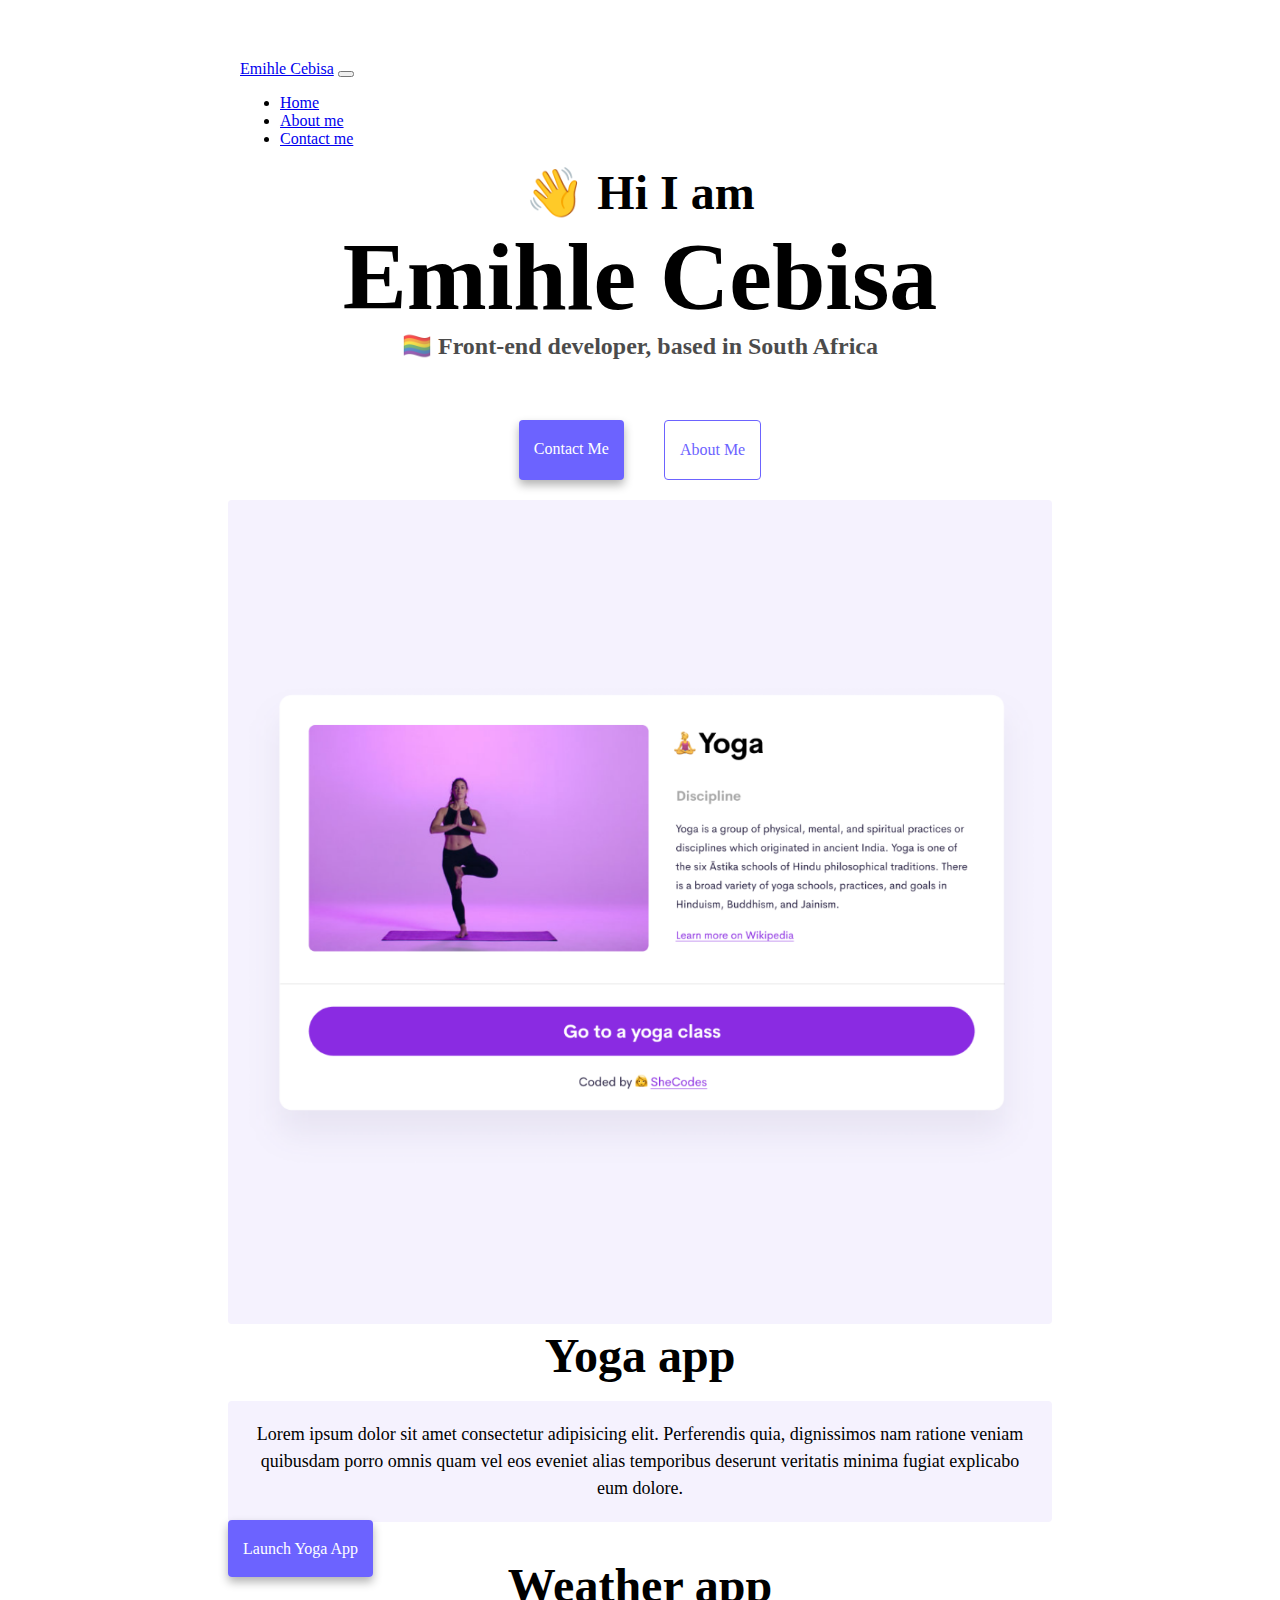
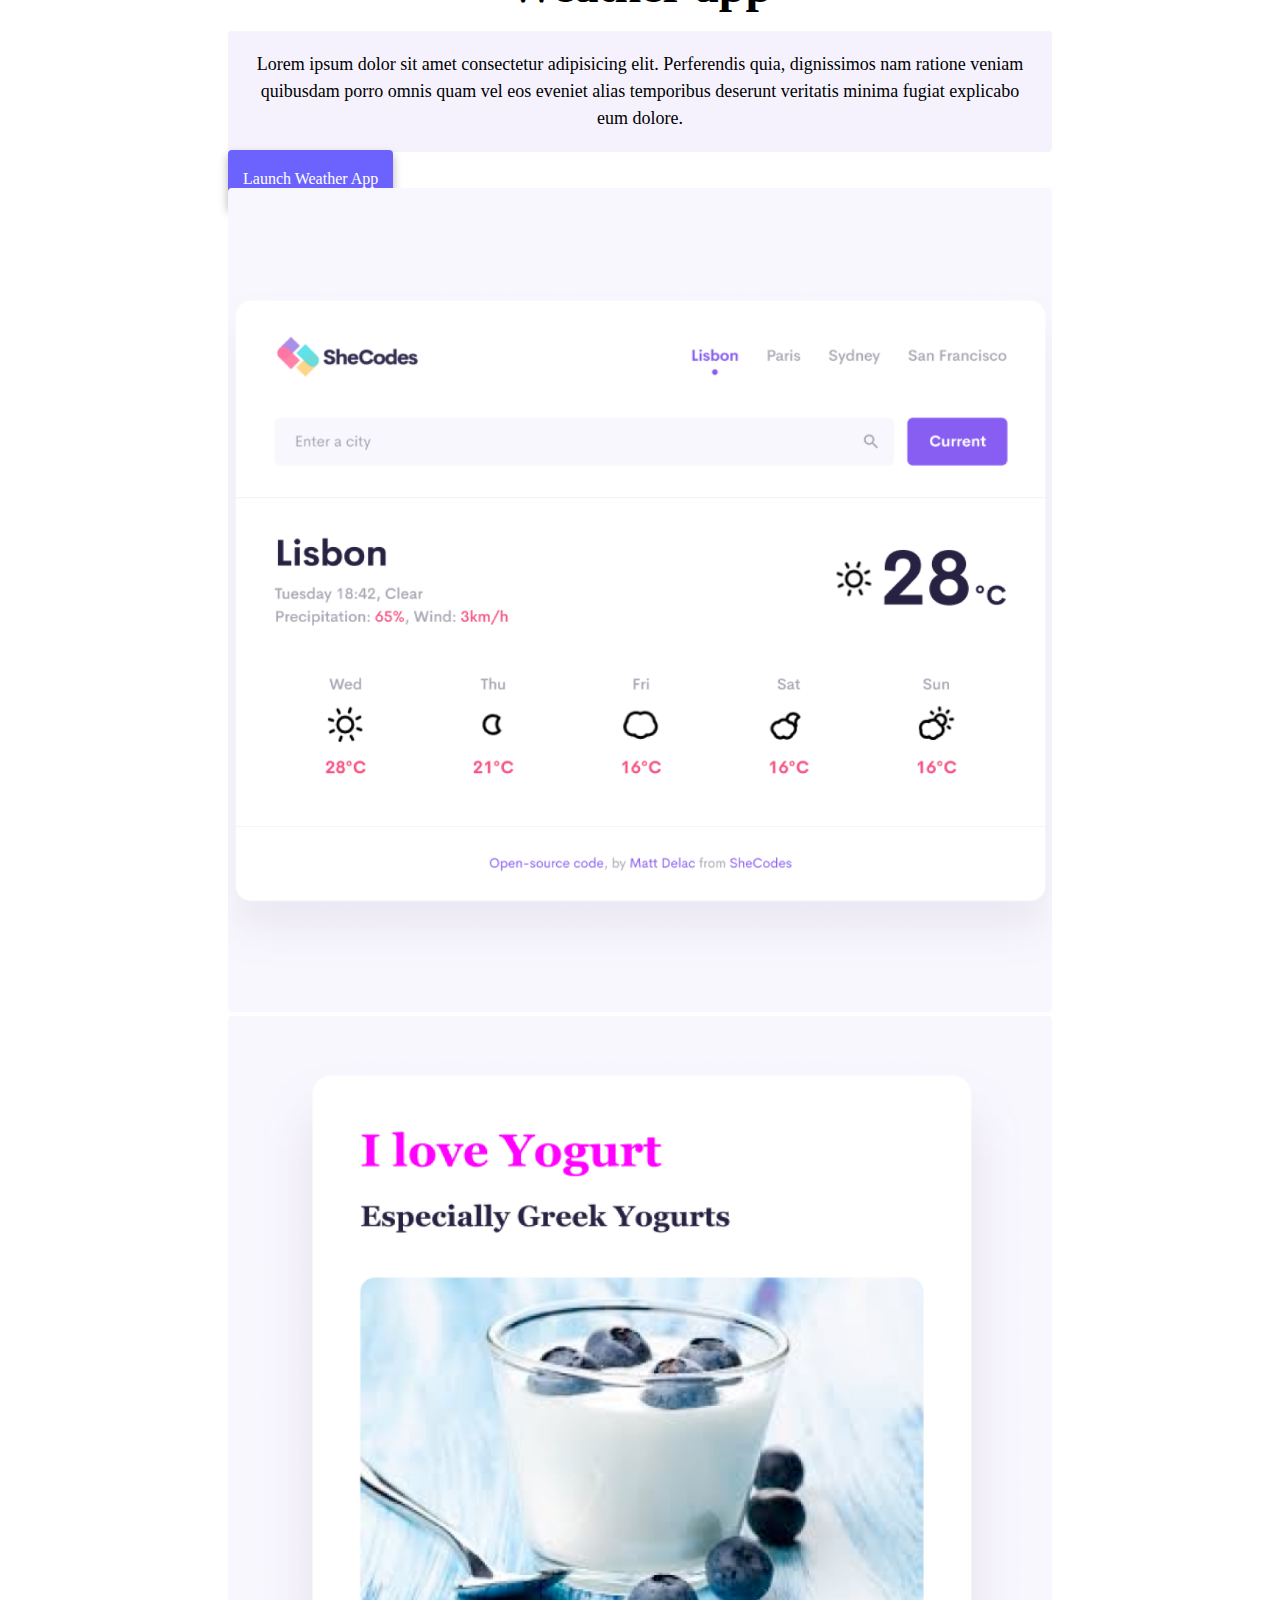
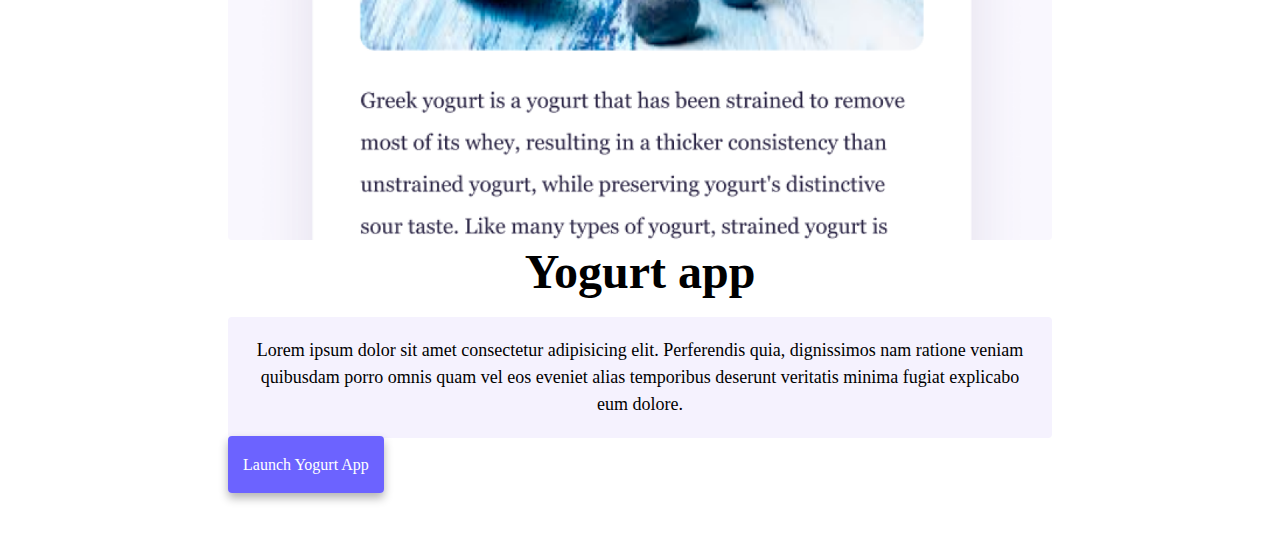
<file: index.html>
<!DOCTYPE html>
<html lang="en">

<head>
    <meta charset="UTF-8" />
    <meta http-equiv="X-UA-Compatible" content="IE=edge" />
    <meta name="viewport" content="width=device-width, initial-scale=1.0" />
    <meta name="description"
        content="Emihle Cebisa is a fullstack developer based in South Africa, check out her projects and contact her for freelance inquries" />
    <title>Emihle Cebisa - Fullstack Developer</title>
    <link href="https://cdn.jsdelivr.net/npm/bootstrap@5.2.0/dist/css/bootstrap.min.css" rel="stylesheet"
        integrity="sha384-gH2yIJqKdNHPEq0n4Mqa/HGKIhSkIHeL5AyhkYV8i59U5AR6csBvApHHNl/vI1Bx" crossorigin="anonymous" />
    <script src="https://cdn.jsdelivr.net/npm/bootstrap@5.0.0-beta2/dist/js/bootstrap.bundle.min.js"
        integrity="sha384-b5kHyXgcpbZJO/tY9Ul7kGkf1S0CWuKcCD38l8YkeH8z8QjE0GmW1gYU5S9FOnJ0"
        crossorigin="anonymous"></script>
    <link rel="stylesheet" href="style.css" />
</head>

<body>
    <nav class="navbar navbar-expand-lg navbar-light bg-light fixed-top">
        <div class="container">
            <a class="navbar-brand" href="index.html">Emihle Cebisa</a>
            <button class="navbar-toggler" type="button" data-bs-toggle="collapse" data-bs-target="#navbarNav"
                aria-controls="navbarNav" aria-expanded="false" aria-label="Toggle navigation">
                <span class="navbar-toggler-icon"></span>
            </button>
            <div class="collapse navbar-collapse" id="navbarNav">
                <ul class="navbar-nav">
                    <li class="nav-item">
                        <a class="nav-link active" aria-current="page" href="index.html">Home</a>
                    </li>
                    <li class="nav-item">
                        <a class="nav-link" href="about.html">About me</a>
                    </li>
                    <li class="nav-item">
                        <a class="nav-link" href="about.html#contact">Contact me</a>
                    </li>
                </ul>
            </div>
        </div>
    </nav>
    <h2>👋 Hi I am</h2>
    <h1>Emihle Cebisa</h1>
    <h3>🏳‍🌈 Front-end developer, based in South Africa</h3>
    <div class="navigation-links">
        <a href="about.html#contact" class="contact-link">Contact me</a>
        <a href="about.html" class="about-link">About me</a>
    </div>
    <div class="container">
        <div class="row">
            <div class="col-md-6">
                <img src="images/yoga.png" class="img-fluid rounded" />
            </div>
            <div class="col-md-6">
                <h2 class="mb-3">Yoga app</h2>
                <p>
                    Lorem ipsum dolor sit amet consectetur adipisicing elit. Perferendis
                    quia, dignissimos nam ratione veniam quibusdam porro omnis quam vel
                    eos eveniet alias temporibus deserunt veritatis minima fugiat
                    explicabo eum dolore.
                </p>
                <div class="mt-5">
                    <a href="#" class="primary-link">Launch Yoga App</a>
                </div>
            </div>
        </div>
        <div class="row mt-5">
            <div class="col-md-6">
                <h2 class="mb-3">Weather app</h2>
                <p>
                    Lorem ipsum dolor sit amet consectetur adipisicing elit. Perferendis
                    quia, dignissimos nam ratione veniam quibusdam porro omnis quam vel
                    eos eveniet alias temporibus deserunt veritatis minima fugiat
                    explicabo eum dolore.
                </p>
                <div class="mb-5 mt-5">
                    <a href="#" class="primary-link">Launch Weather App</a>
                </div>
            </div>
            <div class="col-md-6">
                <img src="images/weather.png" class="img-fluid rounded" />
            </div>
        </div>
        <div class="row mt-5">
            <div class="col-md-6">
                <img src="images/yogurt.png" class="img-fluid rounded" />
            </div>
            <div class="col-md-6">
                <h2 class="mb-3">Yogurt app</h2>
                <p>
                    Lorem ipsum dolor sit amet consectetur adipisicing elit. Perferendis
                    quia, dignissimos nam ratione veniam quibusdam porro omnis quam vel
                    eos eveniet alias temporibus deserunt veritatis minima fugiat
                    explicabo eum dolore.
                </p>
                <div class="mt-5">
                    <a href="#" class="primary-link">Launch Yogurt App</a>
                </div>
            </div>
        </div>
    </div>
</body>

</html>
</file>
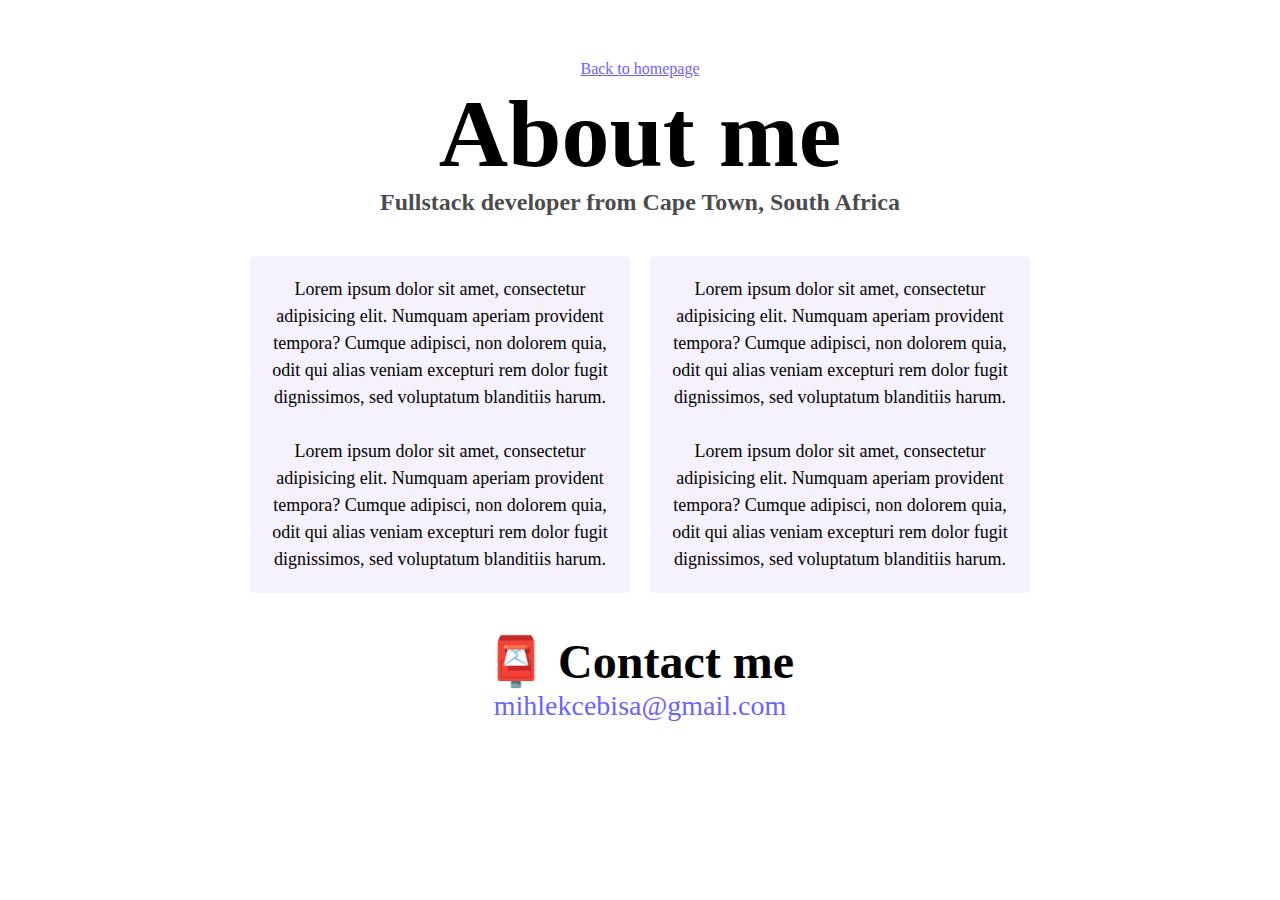
<file: about.html>
<!DOCTYPE html>
<html lang="en">

<head>
    <meta charset="UTF-8" />
    <meta http-equiv="X-UA-Compatible" content="IE=edge" />
    <meta name="viewport" content="width=device-width, initial-scale=1.0" />
    <meta name="description"
        content="Emihle Cebisa is a fullstack developer based in South Africa, check out her projects and contact her for freelance inquries" />
    <link rel="stylesheet" href="style.css" />
    <title>About Emihle</title>
    <link href="https://cdn.jsdelivr.net/npm/bootstrap@5.0.0-beta2/dist/css/bootstrap.min.css" rel="stylesheet"
        integrity="sha384-BmbxuPwQa2lc/FVzBcNJ7UAyJxM6wuqIj61tLrc4wSX0szH/Ev+nYRRuWlolflfl" crossorigin="anonymous" />
    <script src="https://cdn.jsdelivr.net/npm/bootstrap@5.0.0-beta2/dist/js/bootstrap.bundle.min.js"
        integrity="sha384-b5kHyXgcpbZJO/tY9Ul7kGkf1S0CWuKcCD38l8YkeH8z8QjE0GmW1gYU5S9FOnJ0"
        crossorigin="anonymous"></script>
</head>

<body>
    <a href="index.html" class="homepage-link">Back to homepage</a>
    <h1>About me</h1>
    <h3>Fullstack developer from Cape Town, South Africa</h3>
    <div class="about-paragraphs">
        <p>
            Lorem ipsum dolor sit amet, consectetur adipisicing elit. Numquam
            aperiam provident tempora? Cumque adipisci, non dolorem quia, odit qui
            alias veniam excepturi rem dolor fugit dignissimos, sed voluptatum
            blanditiis harum.
            <br />
            <br />
            Lorem ipsum dolor sit amet, consectetur adipisicing elit. Numquam
            aperiam provident tempora? Cumque adipisci, non dolorem quia, odit qui
            alias veniam excepturi rem dolor fugit dignissimos, sed voluptatum
            blanditiis harum.
        </p>
        <p>
            Lorem ipsum dolor sit amet, consectetur adipisicing elit. Numquam
            aperiam provident tempora? Cumque adipisci, non dolorem quia, odit qui
            alias veniam excepturi rem dolor fugit dignissimos, sed voluptatum
            blanditiis harum.
            <br />
            <br />
            Lorem ipsum dolor sit amet, consectetur adipisicing elit. Numquam
            aperiam provident tempora? Cumque adipisci, non dolorem quia, odit qui
            alias veniam excepturi rem dolor fugit dignissimos, sed voluptatum
            blanditiis harum.
        </p>
    </div>
    <div id="contact">
        <h2>📮 Contact me</h2>
        <a href="mailto:[mihlekcebisa@gmail.com]" class="email-link">
            mihlekcebisa@gmail.com
        </a>
    </div>
</body>

</html>
</file>
<file: style.css>
:root {
    --primary-color: #6c63ff;
    --secondary-color: #f5f2fe;
    --box-shadow: 0 5px 10px rgba(0, 0, 0, 0.3);
}

body {
    margin: 60px auto;
    max-width: 800px;
}

h1,
h2,
h3 {
    text-align: center;
    margin: 0;
}

h1 {
    font-size: 96px;
}

h2 {
    font-size: 48px;
}

h3 {
    font-size: 24px;
    opacity: 0.7;
}

p {
    background: var(--secondary-color);
    padding: 20px;
    border-radius: 4px;
    font-size: 18px;
    line-height: 1.5;
    text-align: center;
}

.navigation-links {
    display: flex;
    margin-top: 40px;
    justify-content: center;
}

.navigation-links a {
    margin: 20px;
    border-radius: 4px;
    padding: 20px 15px;
    text-decoration: none;
    text-transform: capitalize;
}

.contact-link {
    background: var(--primary-color);
    box-shadow: var(--box-shadow);
    color: white;
}

.about-link {
    color: var(--primary-color);
    border: 1px solid var(--primary-color);
}

.homepage-link {
    color: var(--primary-color);
    text-align: center;
    display: block;
}

.about-paragraphs {
    display: flex;
    margin: 30px 0;
}

.about-paragraphs p {
    margin: 10px;
}

.email-link {
    display: flex;
    justify-content: center;
    color: var(--primary-color);
    font-size: 28px;
    text-decoration: none;
}

.email-link:hover {
    text-decoration: underline;
}

.rounded {
    border-radius: 0.25rem !important;
}

.img-fluid {
    max-width: 100%;
    height: auto;
}

.primary-link {
    border-radius: 4px;
    padding: 20px 15px;
    text-decoration: none;
    text-transform: capitalize;
    background: var(--primary-color);
    box-shadow: var(--box-shadow);
    color: white;
}

.row {
    --bs-gutter-x: 1.5rem;
    --bs-gutter-y: 0;
    display: flex;
    flex-wrap: wrap;
    margin-top: calc(var(--bs-gutter-y) * -1);
    margin-right: calc(var(--bs-gutter-x) / -2);
    margin-left: calc(var(--bs-gutter-x) / -2);
}

@media (max-width: 576px) {
    h2 {
    font-size: 32px;
    text-align: center;
}
}

@media (max-width: 576px)   {
    h1 {
    font-size: 48px;
    line-height: 1.5;
}
}
</file>
